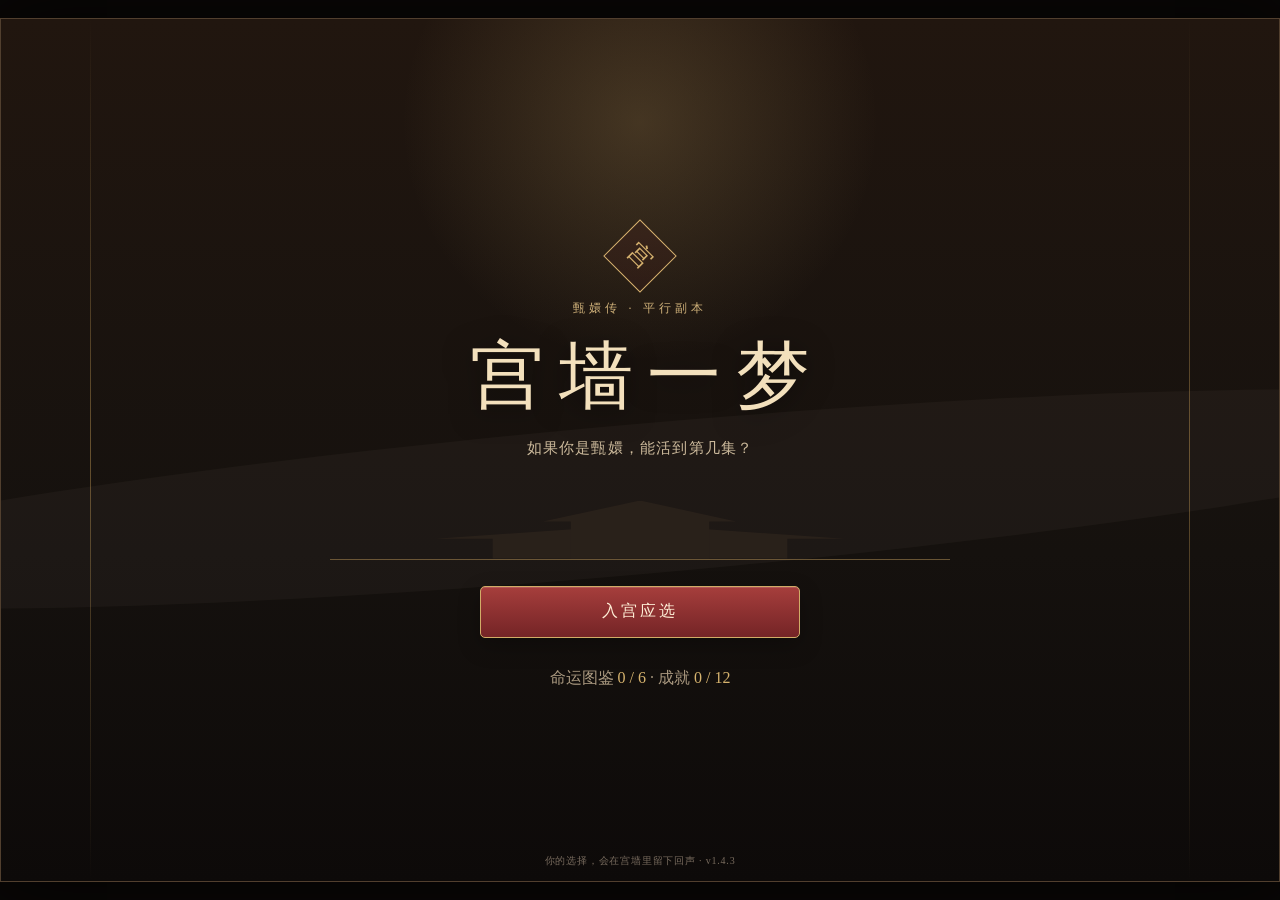
<file: index.html>
<!DOCTYPE html>
<html lang="zh-CN">
<head>
  <meta charset="UTF-8">
  <meta name="viewport" content="width=device-width, initial-scale=1, viewport-fit=cover">
  <meta name="theme-color" content="#17130f">
  <title>宫墙一梦｜甄嬛传互动文字游戏</title>
  <link rel="stylesheet" href="./styles.css">
</head>
<body>
  <main id="app" class="app-shell">
    <section id="title-screen" class="screen title-screen active" aria-label="游戏首页">
      <div class="title-mist"></div>
      <div class="seal">宫</div>
      <p class="eyebrow">甄嬛传 · 平行副本</p>
      <h1>宫墙一梦</h1>
      <p class="subtitle">如果你是甄嬛，能活到第几集？</p>
      <div class="palace-silhouette" aria-hidden="true">
        <span></span><span></span><span></span><span></span><span></span>
      </div>
      <button id="start-btn" class="primary-btn">入宫应选</button>
      <button id="continue-btn" class="ghost-btn hidden">继续前缘</button>
      <button id="gallery-btn" class="text-btn">命运图鉴 <b id="gallery-count">0 / 6</b> · 成就 <b id="achievement-count">0 / 12</b></button>
      <p class="disclaimer">你的选择，会在宫墙里留下回声 · v1.4.3</p>
    </section>

    <section id="game-screen" class="screen game-screen" aria-label="游戏进行中">
      <header class="game-header">
        <button id="home-btn" class="icon-btn" aria-label="返回首页">⌂</button>
        <div class="chapter-meta">
          <span id="chapter-name">第一章</span>
          <div class="progress-track"><i id="progress-bar"></i></div>
        </div>
        <button id="stats-btn" class="icon-btn" aria-label="查看宫中风闻">闻</button>
      </header>

      <div id="scene" class="scene scene-gate">
        <div class="scene-aura aura-a"></div>
        <div class="scene-aura aura-b"></div>
        <div class="moon"></div>
        <div class="roof roof-back"></div>
        <div class="roof roof-front"></div>
        <div class="lantern lantern-left"></div>
        <div class="lantern lantern-right"></div>
        <div class="falling-petal petal-a"></div>
        <div class="falling-petal petal-b"></div>
        <div class="falling-petal petal-c"></div>
        <div class="scene-vignette"></div>
        <div id="portrait" class="portrait portrait-zhenhuan mood-calm" aria-label="当前角色立绘">
          <div class="portrait-glow"></div>
          <div class="hairpin"></div>
          <div class="head">
            <span class="face face-left"></span>
            <span class="face face-right"></span>
          </div>
          <div class="neck"></div>
          <div class="body"></div>
          <div class="sleeve sleeve-left"></div>
          <div class="sleeve sleeve-right"></div>
          <div class="ornament ornament-left"></div>
          <div class="ornament ornament-right"></div>
        </div>
        <div id="effect-toast" class="effect-toast"></div>
      </div>

      <section class="dialogue-panel">
        <div class="speaker-row">
          <span id="speaker" class="speaker">旁白</span>
          <button id="speed-btn" class="speed-btn">逐字</button>
        </div>
        <p id="dialogue" class="dialogue"></p>
        <div id="choices" class="choices"></div>
        <button id="next-btn" class="next-btn hidden">继续</button>
      </section>
      <button id="home-btn-fallback" class="home-fallback" aria-label="返回首页">宫</button>
    </section>

    <aside id="stats-panel" class="stats-panel" aria-hidden="true">
      <div class="panel-backdrop" data-close="stats"></div>
      <div class="panel-card">
        <div class="panel-title-row">
          <h2>宫中风闻</h2>
          <button class="close-btn" data-close="stats">×</button>
        </div>
        <div id="stats-list" class="stats-list"></div>
        <p class="stats-tip">风闻未必是真相。人心与代价，都藏在没有写出的地方。</p>
      </div>
    </aside>

    <section id="ending-screen" class="screen ending-screen" aria-label="游戏结局">
      <div id="ending-card" class="ending-card">
        <p class="ending-kicker">你解锁了结局</p>
        <div id="ending-seal" class="ending-seal">终</div>
        <h2 id="ending-title">宫墙之外</h2>
        <p id="ending-desc"></p>
        <div id="ending-epilogue" class="ending-epilogue"></div>
        <div id="ending-achievements" class="ending-achievements"></div>
        <p id="ending-progress" class="ending-progress"></p>
      </div>
      <button id="restart-btn" class="primary-btn">再入宫门</button>
      <button id="ending-gallery-btn" class="ghost-btn">查看结局图鉴</button>
    </section>

    <section id="gallery-screen" class="screen gallery-screen" aria-label="命运与成就图鉴">
      <header class="gallery-header">
        <button id="gallery-home-btn" class="icon-btn">←</button>
        <h2>命运与成就</h2>
        <span id="gallery-header-count">0 / 6</span>
      </header>
      <h3 class="gallery-section-title">命运图鉴</h3>
      <div id="gallery-grid" class="gallery-grid"></div>
      <h3 class="gallery-section-title">宫墙轶闻</h3>
      <div id="achievement-grid" class="achievement-grid"></div>
    </section>
  </main>

  <script src="./assets/manifest.js"></script>
  <script src="./game.js"></script>
</body>
</html>
</file>
<file: styles.css>
:root {
  --paper: #f3e7ce;
  --paper-soft: #d9c4a0;
  --muted: #9a8973;
  --night: #120f0d;
  --panel: #1e1713;
  --panel-soft: #292019;
  --gold: #c3a15e;
  --gold-soft: #8f713e;
  --red: #9a3939;
  --red-dark: #5d2022;
  --jade: #56766b;
  --safe-bottom: var(--safe-area-inset-bottom, env(safe-area-inset-bottom, 0px));
  --safe-top: calc(var(--safe-area-inset-top, env(safe-area-inset-top, 0px)) + 22px);
}

* { box-sizing: border-box; }
html { touch-action: manipulation; }
html, body { margin: 0; min-height: 100%; background: #090706; color: var(--paper); }
body { font-family: "Songti SC", "Noto Serif SC", serif; overflow: hidden; -webkit-touch-callout: none; }
button { font: inherit; color: inherit; -webkit-tap-highlight-color: transparent; touch-action: manipulation; }
button:focus-visible { outline: 2px solid #f0cf89; outline-offset: 3px; }
.hidden { display: none !important; }

.app-shell { position: relative; width: min(100vw, 1280px); height: 100vh; height: 100dvh; margin: 0 auto; overflow: hidden; background: var(--night); box-shadow: 0 0 70px rgba(0,0,0,.75); }
.screen { display: none; width: 100%; height: 100%; position: relative; }
.screen.active { display: flex; }

.title-screen { flex-direction: column; align-items: center; justify-content: center; padding: calc(30px + var(--safe-top)) 28px calc(26px + var(--safe-bottom)); text-align: center; overflow-y: auto; background: radial-gradient(circle at 50% 12%, rgba(203,168,103,.22), transparent 24%), linear-gradient(180deg, #21160f 0%, #15110e 62%, #0d0a09 100%); }
.title-screen::before, .title-screen::after { content: ""; position: absolute; top: 0; bottom: 0; width: 1px; background: linear-gradient(180deg, transparent, rgba(199,157,86,.45), transparent); }
.title-screen::before { left: 7%; }
.title-screen::after { right: 7%; }
.title-mist { position: absolute; inset: 47% -22% auto; height: 150px; background: rgba(242,224,194,.035); border-radius: 50%; transform: rotate(-5deg); }
.seal, .ending-seal { display: grid; place-items: center; width: 52px; height: 52px; margin-bottom: 18px; border: 1px solid #d5b16e; color: #d5b16e; transform: rotate(45deg); background: rgba(72,31,28,.22); }
.seal::first-letter, .ending-seal::first-letter { transform: rotate(-45deg); }
.seal { font-size: 24px; }
.eyebrow { margin: 0 0 10px; color: #ceb079; font-size: 12px; letter-spacing: .34em; }
h1 { margin: 0; font-size: clamp(48px, 13vw, 74px); font-weight: 500; letter-spacing: .2em; text-indent: .2em; color: #f3e0bc; text-shadow: 0 5px 28px rgba(0,0,0,.5); }
.subtitle { margin: 12px 0 24px; color: #cbb99b; font-size: 15px; letter-spacing: .08em; }
.palace-silhouette { position: relative; width: min(620px, 88%); height: 78px; margin-bottom: 26px; border-bottom: 1px solid #8c7145; opacity: .7; }
.palace-silhouette::before, .palace-silhouette::after { content: ""; position: absolute; left: 50%; transform: translateX(-50%); background: #2f251d; }
.palace-silhouette::before { bottom: 0; width: 66%; height: 34px; clip-path: polygon(50% 0, 100% 42%, 86% 42%, 86% 100%, 14% 100%, 14% 42%, 0 42%); }
.palace-silhouette::after { bottom: 0; width: 31%; height: 58px; clip-path: polygon(50% 0, 100% 36%, 86% 36%, 86% 100%, 14% 100%, 14% 36%, 0 36%); }

.primary-btn, .ghost-btn { width: min(320px, 100%); min-height: 52px; border-radius: 5px; letter-spacing: .18em; cursor: pointer; transition: .18s ease; }
.primary-btn { border: 1px solid #d1ac67; background: linear-gradient(180deg, #a63e3c, #742426); color: #fff0d8; box-shadow: inset 0 1px 0 rgba(255,255,255,.14), 0 8px 22px rgba(0,0,0,.25); }
.primary-btn:hover { filter: brightness(1.06); transform: translateY(-1px); }
.ghost-btn { margin-top: 12px; border: 1px solid #6b5946; background: rgba(255,255,255,.045); color: #d6c3a3; }
.ghost-btn:hover { border-color: #aa8a52; }
.text-btn { margin-top: 22px; padding: 8px 10px; border: 0; background: none; color: #a9987f; cursor: pointer; }
.text-btn b { color: #d6b36e; font-weight: 500; }
.disclaimer { position: absolute; bottom: calc(13px + var(--safe-bottom)); margin: 0; color: #776a5d; font-size: 10px; letter-spacing: .08em; }

.game-screen.active { position: relative; display: flex; flex-direction: column; background: #16120f; }
.game-header { z-index: 12; display: grid; grid-template-columns: 44px 1fr auto; align-items: center; gap: 12px; height: calc(62px + var(--safe-top)); padding: calc(8px + var(--safe-top)) 15px 8px; background: rgba(19,15,12,.96); border-bottom: 1px solid rgba(185,146,74,.36); }
.icon-btn { width: 38px; height: 38px; border: 1px solid #594a3b; border-radius: 50%; background: #241c16; color: #d9c2a0; cursor: pointer; }
.icon-btn:hover { border-color: #a98951; }
.header-actions { display: flex; gap: 8px; }
.icon-btn.muted { opacity: .45; }
.chapter-meta { text-align: center; min-width: 0; }
.chapter-meta span { display: inline-block; max-width: 100%; overflow: hidden; text-overflow: ellipsis; white-space: nowrap; font-size: 13px; color: #dbc9ab; letter-spacing: .08em; }
.progress-track { width: 100%; height: 4px; margin-top: 8px; background: #3a3026; border-radius: 10px; overflow: hidden; }
.progress-track i { display: block; width: 0; height: 100%; background: linear-gradient(90deg, #a08249, #d0ab67); transition: width .35s ease; }
.home-fallback { display: none; }

.scene { position: absolute; inset: 0; flex: none; min-height: 0; overflow: hidden; background: linear-gradient(180deg, #3f3935, #1f1a17); background-size: cover; background-position: center 26%; }
.scene-gate { background: radial-gradient(circle at 30% 28%, rgba(222,184,108,.08), transparent 28%), linear-gradient(180deg, #49423c 0%, #29211b 52%, #15120f 100%); }
.scene-snow { background: radial-gradient(circle at 66% 18%, rgba(235,241,245,.12), transparent 24%), linear-gradient(180deg, #30414d 0%, #53656c 50%, #202a2e 100%); }
.scene-banquet { background: radial-gradient(circle at 28% 22%, rgba(240,175,87,.11), transparent 25%), linear-gradient(180deg, #6b3226 0%, #432119 48%, #17100e 100%); }
.scene-chamber { background: radial-gradient(circle at 68% 24%, rgba(149,170,145,.09), transparent 26%), linear-gradient(180deg, #39443b 0%, #273028 48%, #151310 100%); }
.scene-final { background: radial-gradient(circle at 52% 24%, rgba(214,163,84,.09), transparent 24%), linear-gradient(180deg, #352a23 0%, #1e1815 55%, #0d0a08 100%); }
.scene-aura { position: absolute; border-radius: 50%; pointer-events: none; filter: blur(2px); }
.aura-a { inset: 10% auto auto 8%; width: 38%; height: 48%; background: rgba(219,171,92,.06); transform: rotate(-12deg); }
.aura-b { inset: 35% -8% auto auto; width: 42%; height: 62%; background: rgba(134,57,47,.08); transform: rotate(8deg); }
.scene-vignette { position: absolute; inset: 0; pointer-events: none; background: radial-gradient(circle at 50% 42%, transparent 42%, rgba(5,4,3,.34) 100%), linear-gradient(180deg, transparent 72%, rgba(10,8,7,.45)); }
.moon { position: absolute; top: 32px; right: 44px; width: 62px; height: 62px; border-radius: 50%; background: #ded3bd; box-shadow: 0 0 34px rgba(230,217,190,.3), inset -12px -8px 0 rgba(176,158,135,.16); opacity: .8; }
.roof { position: absolute; left: -10%; width: 120%; background: #181512; clip-path: polygon(0 62%, 7% 52%, 16% 57%, 24% 45%, 33% 56%, 43% 43%, 52% 53%, 63% 39%, 74% 53%, 84% 44%, 92% 53%, 100% 46%, 100% 100%, 0 100%); }
.roof-back { bottom: 72px; height: 105px; opacity: .55; }
.roof-front { bottom: 0; height: 122px; }
.lantern { position: absolute; top: 94px; width: 23px; height: 37px; border-radius: 43%; background: linear-gradient(90deg, #8e362f, #bd5345 50%, #8e362f); box-shadow: 0 0 20px rgba(204,76,55,.45); }
.lantern::before { content: ""; position: absolute; left: 9px; top: -27px; width: 2px; height: 27px; background: #2b241e; }
.lantern::after { content: ""; position: absolute; inset: 0 7px; border-left: 1px solid rgba(255,225,181,.18); border-right: 1px solid rgba(255,225,181,.18); }
.lantern-left { left: 7%; }
.lantern-right { right: 7%; }
.falling-petal { position: absolute; width: 12px; height: 9px; border-radius: 80% 20% 60% 30%; background: #ba8d91; opacity: .52; transform: rotate(-20deg); }
.petal-a { top: 24%; left: 18%; }
.petal-b { top: 40%; left: 73%; width: 9px; height: 7px; }
.petal-c { top: 55%; left: 34%; width: 8px; height: 6px; opacity: .35; }
.scene.has-art .moon, .scene.has-art .roof, .scene.has-art .lantern, .scene.has-art .falling-petal { opacity: 0; }

.portrait { position: absolute; left: 50%; bottom: -12px; z-index: 3; width: 224px; height: 324px; transform: translateX(-50%); background-repeat: no-repeat; background-position: center bottom; background-size: contain; filter: drop-shadow(0 16px 24px rgba(0,0,0,.52)); transition: transform .25s ease, opacity .25s ease; }
.portrait.has-art > * { opacity: 0; }
.portrait.has-art { left: 12px; right: auto; transform: none; width: 126px; height: 168px; bottom: 200px; border: 0; border-radius: 0; box-shadow: none; background-size: contain; background-position: left bottom; filter: drop-shadow(0 8px 12px rgba(0,0,0,.5)); -webkit-mask-image: linear-gradient(180deg, #000 86%, transparent 100%); mask-image: linear-gradient(180deg, #000 86%, transparent 100%); }
.portrait.has-art::after { display: none; } border: 1px solid rgba(215,184,110,.62); border-radius: 10px; background-size: cover; background-position: center top; box-shadow: 0 22px 40px rgba(0,0,0,.58), 0 0 0 5px rgba(23,17,12,.55), 0 0 0 6px rgba(215,184,110,.28), inset 0 0 40px rgba(60,40,20,.14); filter: none; }
.portrait.has-art::after { content: ""; position: absolute; inset: 0; border-radius: 9px; pointer-events: none; background: linear-gradient(180deg, rgba(255,244,220,.07), transparent 30%, transparent 82%, rgba(24,16,10,.22)); }
.portrait-glow { position: absolute; left: 50%; bottom: -28px; width: 330px; height: 110px; transform: translateX(-50%); background: radial-gradient(ellipse, rgba(221,183,109,.18), transparent 68%); }
.portrait .head { position: absolute; left: 78px; top: 42px; width: 68px; height: 82px; border-radius: 50% 50% 46% 46%; background: linear-gradient(90deg, #c9a189, #dfbfaa 55%, #c79d87); border: 4px solid #1c1512; overflow: hidden; }
.portrait .face { position: absolute; top: 35px; width: 12px; height: 4px; border-radius: 5px; background: #211914; opacity: .68; }
.face-left { left: 16px; transform: rotate(-8deg); }
.face-right { right: 16px; transform: rotate(8deg); }
.portrait .neck { position: absolute; left: 97px; top: 118px; width: 30px; height: 24px; background: #c9a189; }
.portrait .body { position: absolute; left: 38px; top: 132px; width: 148px; height: 198px; border-radius: 46% 46% 10% 10%; background: linear-gradient(90deg, #56263a, #874258 52%, #5e293d); clip-path: polygon(24% 0, 76% 0, 100% 100%, 0 100%); box-shadow: inset 0 0 0 1px rgba(255,255,255,.06); }
.portrait .sleeve { position: absolute; top: 151px; width: 88px; height: 145px; background: #713048; border-radius: 62% 26% 52% 20%; box-shadow: inset 0 0 0 1px rgba(255,255,255,.05); }
.sleeve-left { left: 1px; transform: rotate(11deg); }
.sleeve-right { right: 1px; transform: scaleX(-1) rotate(11deg); }
.portrait .hairpin { position: absolute; left: 50px; top: 8px; z-index: 2; width: 124px; height: 70px; background: linear-gradient(180deg, #211915, #171210); clip-path: polygon(6% 64%, 19% 34%, 37% 42%, 50% 0, 63% 42%, 81% 29%, 96% 64%, 76% 88%, 24% 88%); }
.ornament { position: absolute; top: 12px; width: 10px; height: 42px; border-radius: 8px; background: linear-gradient(#d7b86e, #9d7641); box-shadow: 0 8px 10px rgba(0,0,0,.25); }
.ornament-left { left: 64px; }
.ornament-right { right: 64px; }

.portrait-emperor .body, .portrait-emperor .sleeve { background: #57422c; }
.portrait-emperor .hairpin { background: #262019; }
.portrait-empress .body, .portrait-empress .sleeve { background: #3f5b51; }
.portrait-huafei .body, .portrait-huafei .sleeve { background: #8a292a; }
.portrait-meizhuang .body, .portrait-meizhuang .sleeve { background: #536f66; }
.portrait-lingrong .body, .portrait-lingrong .sleeve { background: #66567d; }
.portrait-cao .body, .portrait-cao .sleeve { background: #7a5a39; }
.portrait-chun .body, .portrait-chun .sleeve { background: #b87882; }
.portrait-qigui .body, .portrait-qigui .sleeve { background: #954b58; }
.portrait-liuzhu .body, .portrait-liuzhu .sleeve { background: #6d7a8c; }
.portrait-momo .body, .portrait-momo .sleeve { background: #4a4a52; }
.portrait-xiadongchun .body, .portrait-xiadongchun .sleeve { background: #a85a2e; }
.portrait-songzhi .body, .portrait-songzhi .sleeve { background: #7a3a42; }
.portrait-yuyinger .body, .portrait-yuyinger .sleeve { background: #8a7a3a; }
.portrait-zhenhuan_banquet .body, .portrait-zhenhuan_banquet .sleeve { background: #8e2f4a; }
.portrait-zhenhuan_final .body, .portrait-zhenhuan_final .sleeve { background: #2e2a33; }
.mood-angry { transform: translateX(-50%) scale(1.04); }
.portrait.has-art.mood-angry { transform: scale(1.03); transform-origin: bottom left; }
.portrait.has-art.mood-hidden { transform: none; opacity: .18; }
.mood-hidden { opacity: .18; transform: translateX(-50%) translateY(14px); }

.effect-toast { position: absolute; top: 12px; left: 50%; z-index: 7; max-width: min(76%, 420px); transform: translateX(-50%) translateY(-10px); padding: 6px 9px; border: 1px solid rgba(237,203,132,.58); background: rgba(24,19,15,.93); color: #f0d18d; font-size: 10.5px; line-height: 1.5; opacity: 0; transition: .25s ease; pointer-events: none; }
.effect-toast.show { opacity: 1; transform: translateX(-50%) translateY(0); }

.dialogue-panel { position: relative; z-index: 8; flex: 0 1 auto; display: flex; flex-direction: column; min-height: 0; max-height: 56vh; max-height: 56dvh; margin-top: auto; overflow: hidden; padding: 14px 18px calc(14px + var(--safe-bottom)); background: linear-gradient(180deg, rgba(37,27,21,.72), rgba(18,15,13,.86)); backdrop-filter: blur(14px); -webkit-backdrop-filter: blur(14px); border-top: 1px solid rgba(185,146,74,.4); box-shadow: 0 -12px 32px rgba(0,0,0,.28); }
.speaker-row { display: flex; align-items: center; justify-content: space-between; gap: 12px; }
.speaker { display: inline-flex; min-width: 86px; height: 30px; align-items: center; justify-content: center; padding: 0 14px; background: linear-gradient(180deg, #873137, #6a282b); color: #f5e5c8; font-size: 13px; letter-spacing: .14em; box-shadow: 0 4px 10px rgba(0,0,0,.22); }
.speed-btn { border: 1px solid #453a2f; background: #1d1713; color: #a29178; padding: 6px 10px; font-size: 11px; cursor: pointer; }
.speed-btn:hover { color: #d9bc7b; border-color: #86683f; }
.dialogue { flex: 0 1 auto; min-height: 44px; margin: 12px 0; overflow-y: auto; -webkit-overflow-scrolling: touch; overscroll-behavior-y: contain; color: #ebdcbf; font-size: 14px; line-height: 1.8; letter-spacing: .02em; }
.dialogue::after { content: "▾"; margin-left: 5px; color: #ad8b57; opacity: .65; }
.choices { display: grid; flex: 0 0 auto; gap: 8px; margin-top: 0; }
.choice-btn, .next-btn { width: 100%; min-height: 48px; padding: 11px 13px; font-size: 14px; border: 1px solid #755c40; border-radius: 5px; background: linear-gradient(180deg, rgba(244,231,203,.07), rgba(244,231,203,.045)); color: #ecdcb9; text-align: left; cursor: pointer; transition: .16s ease; }
.choice-btn:hover, .choice-btn:active { background: rgba(190,146,74,.18); border-color: #c09b5c; transform: translateY(-1px); }
.choice-btn:disabled { filter: saturate(.35); }
.next-btn { flex: 0 0 auto; margin-top: 0; text-align: center; background: linear-gradient(180deg, #7e3032, #612326); }

.stats-panel { position: fixed; inset: 0; z-index: 60; display: none; }
.stats-panel.open { display: block; }
.panel-backdrop { position: absolute; inset: 0; background: rgba(0,0,0,.7); }
.panel-card { position: absolute; right: 0; top: 0; width: min(88vw, 390px); height: 100%; padding: calc(24px + var(--safe-top)) 23px 28px; overflow-y: auto; background: #201914; border-left: 1px solid #6a5034; }
.panel-title-row { display: flex; align-items: center; justify-content: space-between; }
.panel-title-row h2 { margin: 0; font-size: 20px; font-weight: 500; color: #ecdab8; }
.close-btn { border: 0; background: none; color: #c7b28f; font-size: 30px; cursor: pointer; }
.stats-list { display: grid; gap: 13px; margin-top: 28px; }
.rumor-row { display: grid; grid-template-columns: 26px 1fr; gap: 12px; align-items: start; padding-bottom: 13px; border-bottom: 1px solid #403327; }
.rumor-row i { color: #a7824b; font-size: 11px; font-style: normal; }
.rumor-row p { margin: 0; color: #d1bea0; font-size: 13px; line-height: 1.75; }
.stats-tip { margin-top: 30px; color: #7d7060; font-size: 12px; line-height: 1.75; }

.ending-screen { flex-direction: column; align-items: center; justify-content: flex-start; padding: 26px 24px calc(26px + var(--safe-bottom)); overflow-y: auto; background: radial-gradient(circle at 50% 18%, #452c22, #130f0d 68%); }
.ending-card { width: min(100%, 720px); padding: 30px 24px; text-align: center; border: 1px solid #836541; background: rgba(35,26,20,.95); box-shadow: 0 18px 45px rgba(0,0,0,.28); }
.ending-kicker { margin: 0; color: #ad9162; font-size: 12px; letter-spacing: .22em; }
.ending-seal { margin: 18px auto; width: 46px; height: 46px; color: #d7b56e; }
.ending-card h2 { margin: 0 0 14px; color: #f0dcba; font-size: clamp(29px, 8vw, 36px); font-weight: 500; letter-spacing: .12em; }
.ending-card > p { color: #cebfa4; line-height: 1.9; }
.ending-epilogue { margin-top: 16px; padding-top: 12px; border-top: 1px solid #4c3e30; text-align: left; }
.ending-epilogue p { margin: 8px 0; color: #b9a98e; font-size: 12px; line-height: 1.72; }
.ending-achievements { margin-top: 15px; }
.ending-achievements p { margin: 0 0 8px; color: #947d5c; font-size: 11px; letter-spacing: .18em; }
.ending-achievements span { display: inline-block; margin: 3px; padding: 7px 10px; border: 1px solid #8a6a3e; color: #efcf8e; font-size: 11px; }
.ending-progress { color: #d7b46e !important; font-size: 12px; }
.ending-screen .primary-btn { margin-top: 18px; }

.gallery-screen { flex-direction: column; padding-bottom: var(--safe-bottom); overflow-y: auto; background: #15110e; }
.gallery-header { display: grid; grid-template-columns: 50px 1fr 50px; align-items: center; padding: calc(12px + var(--safe-top)) 14px 12px; border-bottom: 1px solid #51402f; }
.gallery-header h2 { margin: 0; text-align: center; font-size: 20px; font-weight: 500; }
.gallery-header span { color: #bd9b59; font-size: 12px; text-align: right; }
.gallery-section-title { margin: 18px 18px 0; color: #bc9862; font-size: 13px; font-weight: 500; letter-spacing: .15em; }
.gallery-grid { display: grid; grid-template-columns: repeat(2, 1fr); gap: 12px; padding: 14px 18px 6px; }
.gallery-item { position: relative; min-height: 158px; padding: 18px 12px; display: flex; flex-direction: column; justify-content: end; overflow: hidden; border: 1px solid #604b36; background: radial-gradient(circle at 50% 10%, rgba(192,149,81,.08), transparent 35%), linear-gradient(180deg, #372820, #1d1713); }
.gallery-item::before { content: ""; position: absolute; inset: 8px; border: 1px solid rgba(169,133,79,.18); pointer-events: none; }
.gallery-item.locked, .achievement-item.locked { filter: grayscale(1); opacity: .4; }
.gallery-item .mini-seal { width: 30px; height: 30px; margin-bottom: auto; border: 1px solid #a9854f; transform: rotate(45deg); }
.gallery-item h3 { margin: 22px 0 6px; font-size: 16px; font-weight: 500; color: #ead5b4; }
.gallery-item p { margin: 0; color: #948470; font-size: 11px; line-height: 1.6; }
.achievement-grid { display: grid; gap: 8px; padding: 14px 18px 24px; }
.achievement-item { display: grid; grid-template-columns: minmax(92px, 30%) 1fr; gap: 12px; align-items: center; min-height: 58px; padding: 11px 12px; border: 1px solid #4d4034; background: #1e1814; }
.achievement-item b { color: #d7b674; font-size: 12px; font-weight: 500; }
.achievement-item span { color: #9f907d; font-size: 11px; line-height: 1.58; }

@media (orientation: landscape) and (min-width: 720px) {
  .scene { position: relative; inset: auto; }
  .dialogue-panel { margin-top: 0; background: linear-gradient(180deg, #251b15, #120f0d); backdrop-filter: none; -webkit-backdrop-filter: none; }
  .portrait.has-art { left: 50%; transform: translateX(-50%); width: 220px; height: 293px; bottom: 10px; }
  .portrait.has-art.mood-angry { transform: translateX(-50%) scale(1.04); transform-origin: bottom center; }
  .portrait.has-art.mood-hidden { transform: translateX(-50%) translateY(14px); }
  .dialogue { font-size: 16px; }
  .effect-toast { font-size: 12px; }
  .dialogue-panel { flex: initial; max-height: none; height: 100%; }
  .dialogue { overflow: visible; }
  .game-screen.active { display: grid; grid-template-columns: minmax(0, 58%) minmax(350px, 42%); grid-template-rows: 62px minmax(0, 1fr); }
  .game-header { grid-column: 1 / -1; grid-row: 1; }
  .scene { grid-column: 1; grid-row: 2; min-height: 0; height: 100%; border-right: 1px solid #6b5134; }
  .dialogue-panel { grid-column: 2; grid-row: 2; min-height: 0; height: 100%; padding: 22px 24px 24px; border-top: 0; overflow-y: auto; }
  .portrait { bottom: -18px; transform: translateX(-50%) scale(1.22); transform-origin: bottom center; }
  .mood-angry { transform: translateX(-50%) scale(1.27); }
  .mood-hidden { transform: translateX(-50%) translateY(14px) scale(1.18); }
  .moon { width: 78px; height: 78px; right: 11%; }
  .roof-back { height: 134px; }
  .roof-front { height: 154px; }
  .ending-screen { justify-content: center; }
  .gallery-grid { grid-template-columns: repeat(3, 1fr); }
  .achievement-grid { grid-template-columns: 1fr 1fr; }
}

@media (min-width: 1000px) and (min-height: 700px) {
  .app-shell { height: calc(100vh - 36px); height: calc(100dvh - 36px); min-height: 620px; border: 1px solid #513f2e; }
  body { padding: 18px 0; }
  .game-screen.active { grid-template-rows: 68px minmax(0, 1fr); }
  .game-header { height: 68px; }
  .dialogue-panel { padding: 30px 30px 28px; }
  .dialogue { min-height: 112px; margin: 20px 0 16px; font-size: 17px; line-height: 1.92; }
  .choices { gap: 12px; }
  .choice-btn, .next-btn { min-height: 54px; padding: 13px 16px; }
  .portrait { transform: translateX(-50%) scale(1.45); }
  .mood-angry { transform: translateX(-50%) scale(1.5); }
  .mood-hidden { transform: translateX(-50%) translateY(14px) scale(1.4); }
}

@media (prefers-reduced-motion: reduce) {
  *, *::before, *::after { transition-duration: 0.01ms !important; animation-duration: 0.01ms !important; }
}
</file>
